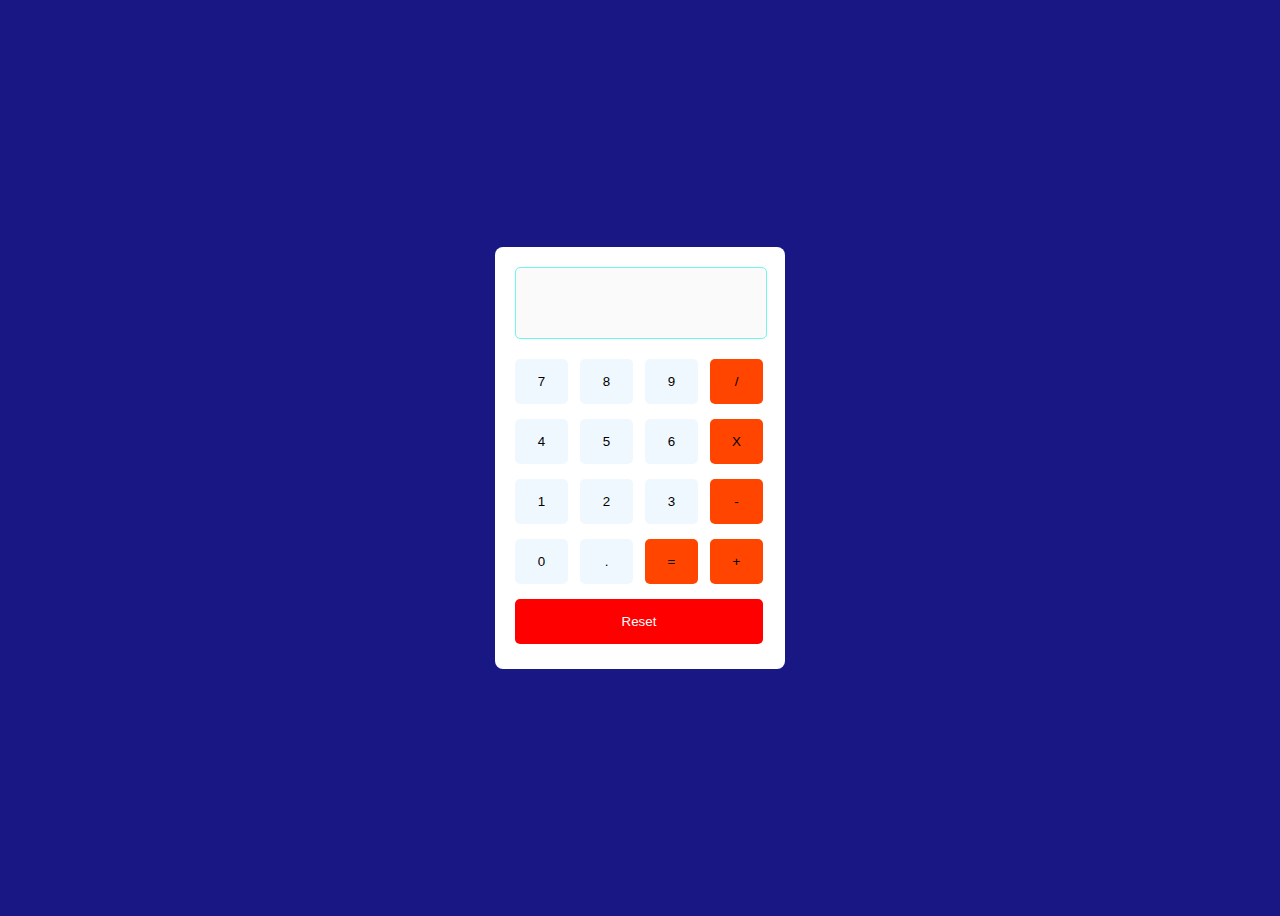
<file: index.html>
<!DOCTYPE html>
<html lang="en">
<head>
    <meta charset="UTF-8">
    <meta name="viewport" content="width=device-width, initial-scale=1.0">
    <title>Kalkulator Sederhana</title>
    <link rel="stylesheet" href="kalku.css">
</head>
<body>
    <div class="calculator">
        <input type="text" id="display"disabled>
        <div class="button">
            <button class="btn" onclick="appendValue('7')">7</button>
            <button class="btn" onclick="appendValue('8')">8</button>
            <button class="btn" onclick="appendValue('9')">9</button>
            <button class="btn operator" onclick="appendValue('/')">/</button>
            <button class="btn" onclick="appendValue('4')">4</button>
            <button class="btn" onclick="appendValue('5')">5</button>
            <button class="btn" onclick="appendValue('6')">6</button>
            <button class="btn operator" onclick="appendValue('*')">X</button>
            <button class="btn" onclick="appendValue('1')">1</button>
            <button class="btn" onclick="appendValue('2')">2</button>
            <button class="btn" onclick="appendValue('3')">3</button>
            <button class="btn operator" onclick="appendValue('-')">-</button>
            <button class="btn" onclick="appendValue('0')">0</button>
            <button class="btn" onclick="appendValue('.')">.</button>
            <button class="btn operator" onclick="calculate()">=</button>
            <button class="btn operator" onclick="appendValue('+')">+</button>
            <button class="btn clear" onclick="clearDisplay()">Reset</button>

        </div>
    </div>

    <script src="kalku.js"></script>
</body>
</html>
</file>
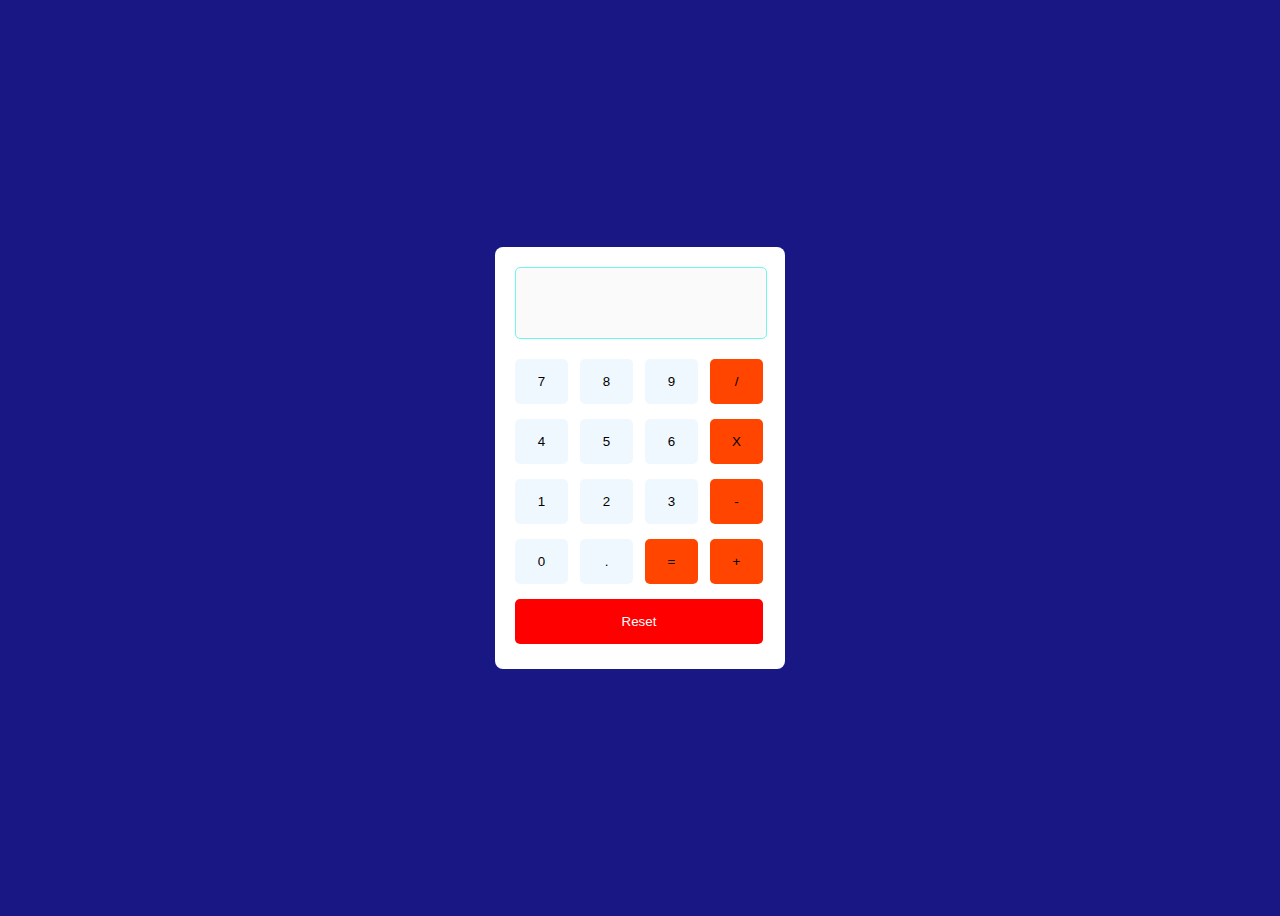
<file: kalkulator.html>
<!DOCTYPE html>
<html lang="en">
<head>
    <meta charset="UTF-8">
    <meta name="viewport" content="width=device-width, initial-scale=1.0">
    <title>Kalkulator Sederhana</title>
    <link rel="stylesheet" href="kalku.css">
</head>
<body>
    <div class="calculator">
        <input type="text" id="display"disabled>
        <div class="button">
            <button class="btn" onclick="appendValue('7')">7</button>
            <button class="btn" onclick="appendValue('8')">8</button>
            <button class="btn" onclick="appendValue('9')">9</button>
            <button class="btn operator" onclick="appendValue('/')">/</button>
            <button class="btn" onclick="appendValue('4')">4</button>
            <button class="btn" onclick="appendValue('5')">5</button>
            <button class="btn" onclick="appendValue('6')">6</button>
            <button class="btn operator" onclick="appendValue('*')">X</button>
            <button class="btn" onclick="appendValue('1')">1</button>
            <button class="btn" onclick="appendValue('2')">2</button>
            <button class="btn" onclick="appendValue('3')">3</button>
            <button class="btn operator" onclick="appendValue('-')">-</button>
            <button class="btn" onclick="appendValue('0')">0</button>
            <button class="btn" onclick="appendValue('.')">.</button>
            <button class="btn operator" onclick="calculate()">=</button>
            <button class="btn operator" onclick="appendValue('+')">+</button>
            <button class="btn clear" onclick="clearDisplay()">Reset</button>

        </div>
    </div>

    <script src="kalku.js"></script>
</body>
</html>
</file>
<file: kalku.css>
body{
    display: flex;
    justify-content: center;
    align-items: center;
    height: 100vh;
    background-color: rgb(25, 23, 131);
    font-family: Arial, Helvetica, sans-serif;
}

.calculator{
    width: 250px;
    background-color: #fff;
    border-radius: 8px;
    box-shadow: 0 0 10px (rgb(0, 0, 0.1));
    padding: 20px;
}
#display{
    width: 230px;
    height: 50px;
    margin-bottom: 20px;
    font-size: 24px;
    text-align: right;
    padding: 10px;
    border: 1px solid rgb(111, 247, 235);
    border-radius: 5px;

}
.button{
    display: grid;
    grid-template-columns: repeat(4,1fr);
    gap: 10px
}

.btn{
    padding: 15px;
    margin-right: 2px;
    margin-bottom: 5px;
    border: none;
    border-radius: 5px;
    background-color: aliceblue;
    cursor: pointer;    
}
.btn:active{
    background-color: white;
}
.operator{
    background-color: orangered;
}
.operator:active{
    background-color: red;
}
.clear{
    grid-column: span 4;
    background-color: red;
    color: white;

}
.clear:active{
    background-color: red;
}
</file>
